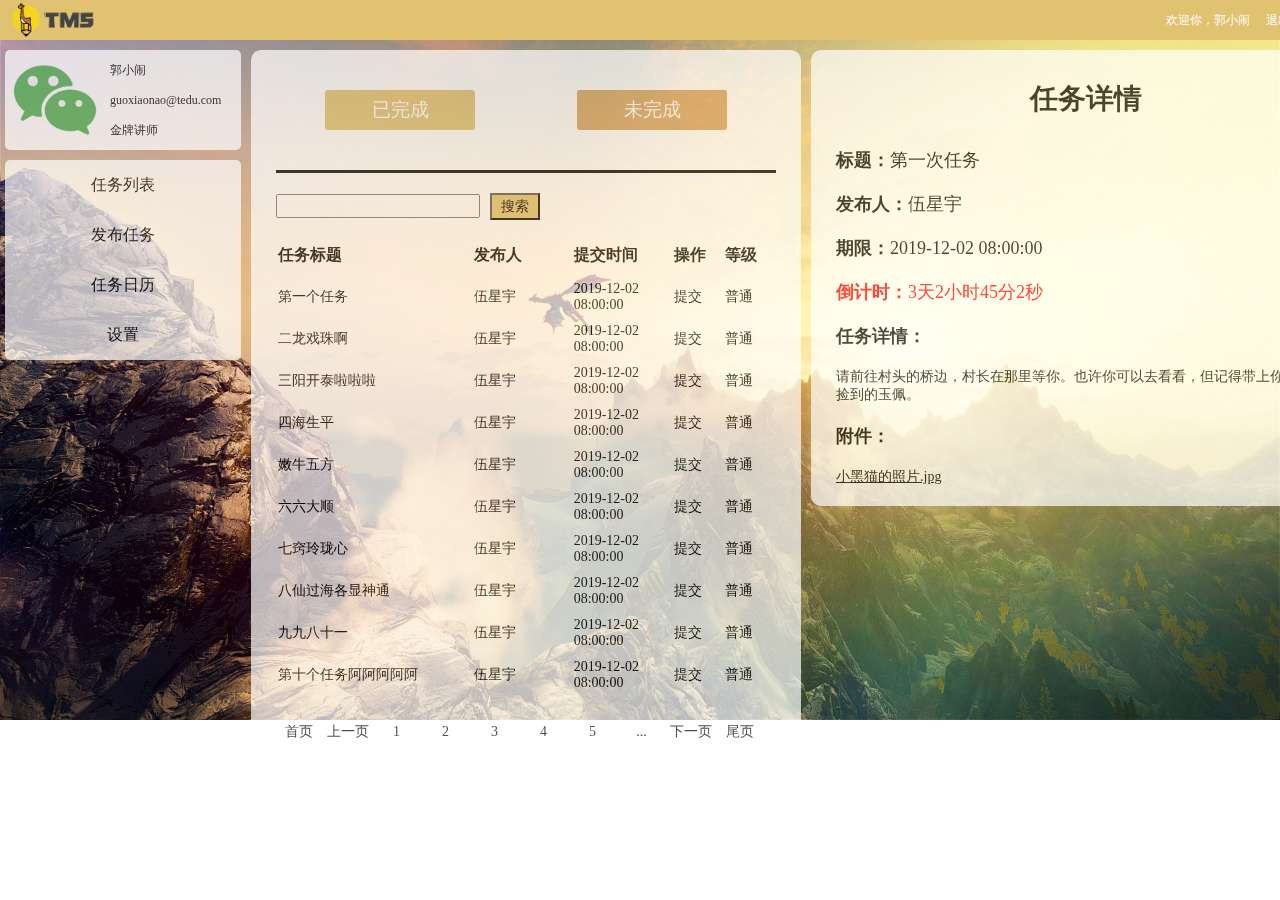
<file: templates/index.html>
<!DOCTYPE html>
<html lang="en">
<head>
    <meta charset="UTF-8">
    <title>TMS</title>
    <link rel="stylesheet" href="/static/css/tms.css">
    <script src="/static/js/jquery.min.js"></script>
    <script src="/static/js/tms.js"></script>
</head>
<body>

    <img src="/static/images/bg_img1.jpg" alt="" id="bg_img1">

    <div id="header">
        <div class="header">
            <div class="head_logo">
                <img src="../static/images/logo.png" alt="">
            </div>
            <div class="head_info">
                <span>欢迎你，郭小闹</span>
                <span><a href="./login.html">退出登录</a></span>
            </div>
        </div>
    </div>

    <div id="content">
        <div class="content">

            <div class="info_list">
                <div class="user_info">
                    <div class="user_img">
                        <img src="/static/images/icon_wechat.gif" alt="头像">
                    </div>
                    <div class="user_detail">
                        <span>郭小闹</span>
                        <span>guoxiaonao@tedu.com</span>
                        <span>金牌讲师</span>
                    </div>
                </div>

                <div class="task_info">
                    <div id="task_info1">任务列表
                        <ul id="task_info1_1">
                            <li><a href="#">负责的任务</a></li>
                            <li><a href="#">发布的任务</a></li>
                        </ul>
                    </div>

                    <div id="task_info2"><a href="#">发布任务</a></div>
                    <div id="task_info3"><a href="#">任务日历</a></div>
                    <div id="task_info4">设置
                        <ul id="task_info4_1">
                            <li><a href="#">修改个人信息</a></li>
                            <li><a href="#">修改偏好设置</a></li>
                        </ul>
                    </div>
                </div>
            </div>

            <div class="task_list">
                <div class="list_d_or_n">
                    <span class="list_d"><a href="#">已完成</a></span>
                    <span class="list_n"><a href="#">未完成</a></span>
                </div>
                <div class="list_line"></div>
                <div class="list_search"><input type="text" class="list_search_cnt"><input type="submit" class="list_search_sub" value="搜索"></div>
                <div class="list_detail">
                    <table rules="hsides">
                        <tr class="list_table" style="font-size: 16px">
                            <th width="200px">任务标题</th>
                            <th width="100px">发布人</th>
                            <th width="100px">提交时间</th>
                            <th width="50px">操作</th>
                            <th width="50px">等级</th>
                        </tr>
                        <tr class="list_table">
                            <td><a href="#">第一个任务</a></td>
                            <td>伍星宇</td>
                            <td>2019-12-02 08:00:00</td>
                            <td><a href="#">提交</a></td>
                            <td>普通</td>
                        </tr>
                        <tr class="list_table">
                            <td><a href="#">二龙戏珠啊</a></td>
                            <td>伍星宇</td>
                            <td>2019-12-02 08:00:00</td>
                            <td><a href="#">提交</a></td>
                            <td>普通</td>
                        </tr>
                        <tr class="list_table">
                            <td><a href="#">三阳开泰啦啦啦</a></td>
                            <td>伍星宇</td>
                            <td>2019-12-02 08:00:00</td>
                            <td><a href="#">提交</a></td>
                            <td>普通</td>
                        </tr>
                        <tr class="list_table">
                            <td><a href="#">四海生平</a></td>
                            <td>伍星宇</td>
                            <td>2019-12-02 08:00:00</td>
                            <td><a href="#">提交</a></td>
                            <td>普通</td>
                        </tr>
                        <tr class="list_table">
                            <td><a href="#">嫩牛五方</a></td>
                            <td>伍星宇</td>
                            <td>2019-12-02 08:00:00</td>
                            <td><a href="#">提交</a></td>
                            <td>普通</td>
                        </tr>
                        <tr class="list_table">
                            <td><a href="#">六六大顺</a></td>
                            <td>伍星宇</td>
                            <td>2019-12-02 08:00:00</td>
                            <td><a href="#">提交</a></td>
                            <td>普通</td>
                        </tr>
                        <tr class="list_table">
                            <td><a href="#">七窍玲珑心</a></td>
                            <td>伍星宇</td>
                            <td>2019-12-02 08:00:00</td>
                            <td><a href="#">提交</a></td>
                            <td>普通</td>
                        </tr>
                        <tr class="list_table">
                            <td><a href="#">八仙过海各显神通</a></td>
                            <td>伍星宇</td>
                            <td>2019-12-02 08:00:00</td>
                            <td><a href="#">提交</a></td>
                            <td>普通</td>
                        </tr>
                        <tr class="list_table">
                            <td><a href="#">九九八十一</a></td>
                            <td>伍星宇</td>
                            <td>2019-12-02 08:00:00</td>
                            <td><a href="#">提交</a></td>
                            <td>普通</td>
                        </tr>
                        <tr class="list_table">
                            <td><a href="#">第十个任务阿阿阿阿阿</a></td>
                            <td>伍星宇</td>
                            <td>2019-12-02 08:00:00</td>
                            <td><a href="#">提交</a></td>
                            <td>普通</td>
                        </tr>
                    </table>
                </div>
                <div class="list_pages">
                    <span><a href="#">首页</a></span>
                    <span><a href="#">上一页</a></span>
                    <span><a href="#" name="1">1</a></span>
                    <span><a href="#" name="2">2</a></span>
                    <span><a href="#" name="3">3</a></span>
                    <span><a href="#" name="4">4</a></span>
                    <span><a href="#" name="5">5</a></span>
                    <span>...</span>
                    <span><a href="#">下一页</a></span>
                    <span><a href="#">尾页</a></span>
                </div>
            </div>

            <div class="task_detail">
                <div class="task_detail_detail">
                    任务详情
                </div>
                <div class="task_detail_title">
                    <b>标题：</b>第一次任务
                </div>
                <div class="task_detail_pub">
                    <b>发布人：</b>伍星宇
                </div>
                <div class="task_detail_ddl">
                    <b>期限：</b>2019-12-02 08:00:00
                </div>
                <div class="task_detail_djs">
                    <b>倒计时：</b>3天2小时45分2秒
                </div>
                <div class="task_detail_content1">
                    <b>任务详情：</b>
                </div>
                <div class="task_detail_content2">
                    请前往村头的桥边，村长在那里等你。也许你可以去看看，但记得带上你在野外捡到的玉佩。
                </div>
                <div class="task_detail_attach1">
                    <b>附件：</b>
                </div>
                <div class="task_detail_attach2">
                    <a href="#">小黑猫的照片.jpg</a>
                </div>
            </div>

        </div>
    </div>

    <!--<div id="footer">-->
        <!--<div class="footer">-->
            <!--&copy;2019 六进程并行小组-->
        <!--</div>-->
    <!--</div>-->

    <script src="/static/js/tms.js"></script>

</body>
</html>
</file>
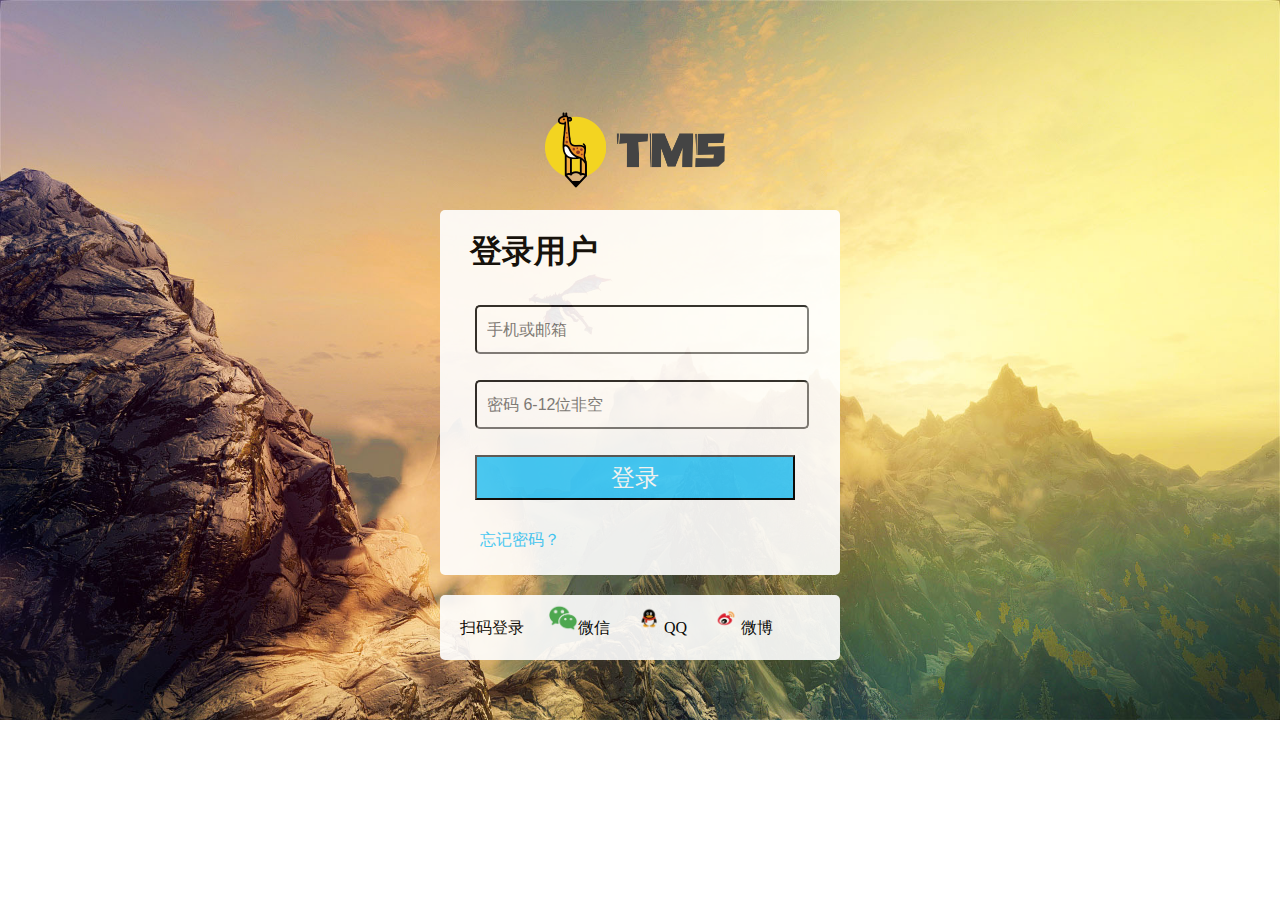
<file: templates/login.html>
<!DOCTYPE html>
<html lang="en">
<head>
    <meta charset="UTF-8">
    <title>TMS-登录</title>
    <link rel="stylesheet" href="/static/css/tms.css">
</head>
<body>

    <img src="/static/images/bg_img1.jpg" alt="" id="bg_img1">

    <div id="log_cnt">
        <div id="log_logo">
            <img src="/static/images/logo.png" alt="">
        </div>
        <div id="log_form">
            <span class="form_title">登录用户</span>
            <form action="#">

            <span>
                <input type="text" placeholder="手机或邮箱" name="account" class="log_form_input">
            </span>
            <span>
                <input type="password" placeholder="密码 6-12位非空" name="password" class="log_form_input">
            </span>
            <span>
                <input type="submit" value="登录" class="log_form_sub">
            </span>
            <span class="log_act">
                <a href="#">忘记密码？</a>
            </span>

            </form>
        </div>

        <div id="scan">
            <span>扫码登录</span>
            <span>
                <a href="#">
                    <img src="/static/images/icon_wechat.gif" alt="">微信
                </a>
            </span>
            <span>
                <a href="#">
                    <img src="/static/images/icon_QQ.gif" alt="">QQ
                </a>
            </span>
            <span>
                <a href="#">
                    <img src="/static/images/icon_weibo.gif" alt="">微博
                </a>
            </span>

        </div>
    </div>



    <div id="log_footer">
        &copy;2019 六进程并行小组
    </div>
</body>
</html>
</file>
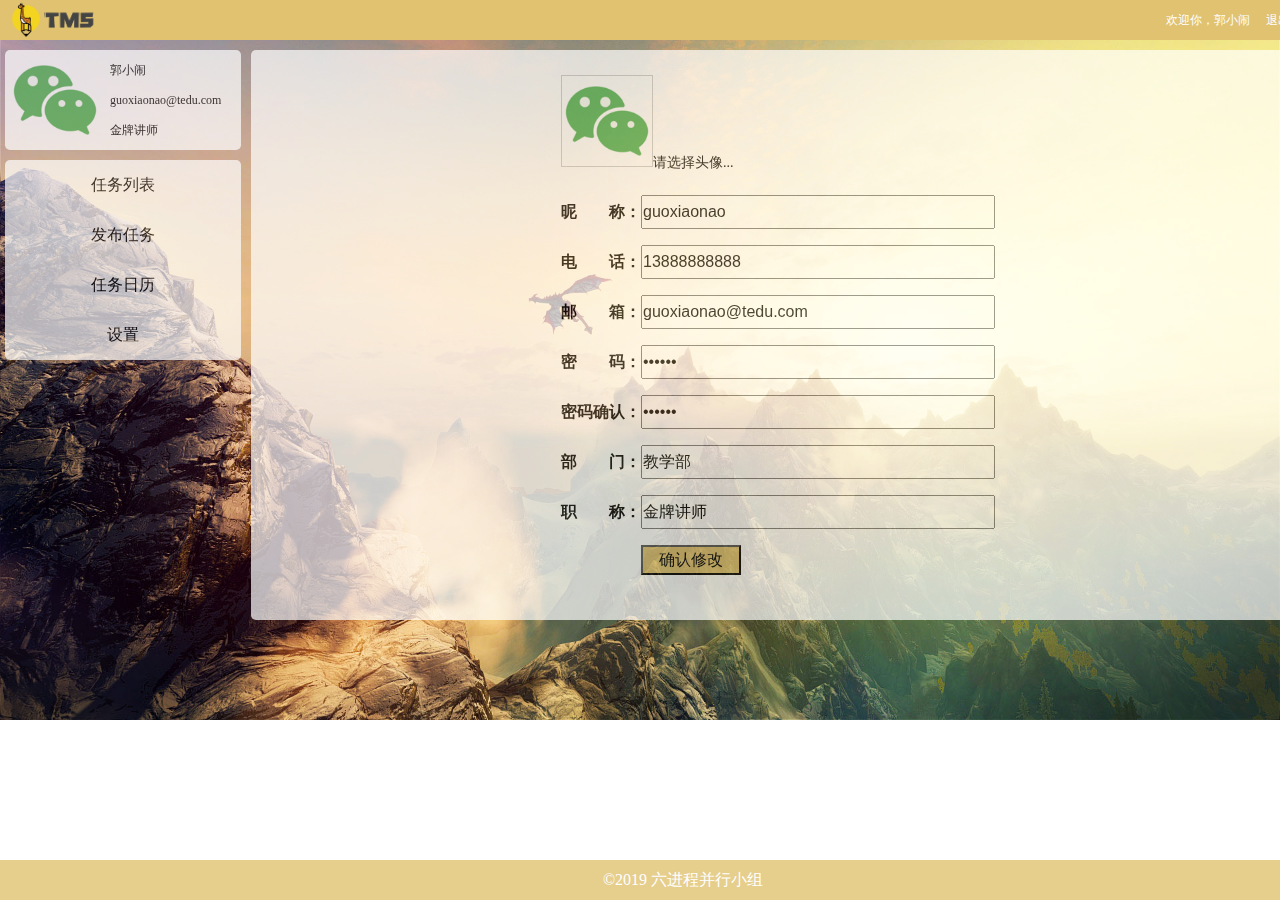
<file: templates/mdf_user.html>
<!DOCTYPE html>
<html lang="en">
<head>
    <meta charset="UTF-8">
    <title>TMS</title>
    <link rel="stylesheet" href="/static/css/tms.css">
    <script src="/static/js/jquery.min.js"></script>
    <script src="/static/js/tms.js"></script>
</head>
<body>

    <img src="/static/images/bg_img1.jpg" alt="" id="bg_img1">

    <div id="header">
        <div class="header">
            <div class="head_logo">
                <img src="../static/images/logo.png" alt="">
            </div>
            <div class="head_info">
                <span>欢迎你，郭小闹</span>
                <span><a href="./login.html">退出登录</a></span>
            </div>
        </div>
    </div>

    <div id="content">
        <div class="content">

            <div class="info_list">
                <div class="user_info">
                    <div class="user_img">
                        <img src="/static/images/icon_wechat.gif" alt="头像">
                    </div>
                    <div class="user_detail">
                        <span>郭小闹</span>
                        <span>guoxiaonao@tedu.com</span>
                        <span>金牌讲师</span>
                    </div>
                </div>

                <div class="task_info">
                    <div id="task_info1">任务列表
                        <ul id="task_info1_1">
                            <li><a href="#">负责的任务</a></li>
                            <li><a href="#">发布的任务</a></li>
                        </ul>
                    </div>

                    <div id="task_info2"><a href="#">发布任务</a></div>
                    <div id="task_info3"><a href="#">任务日历</a></div>
                    <div id="task_info4">设置
                        <ul id="task_info4_1">
                            <li><a href="#">修改个人信息</a></li>
                            <li><a href="#">修改偏好设置</a></li>
                        </ul>
                    </div>
                </div>
            </div>

            <div class="mdf_user">
                <div class="mdf_user_form">
                    <form action="">
                        <div class="mdf_img"><img src="/static/images/icon_wechat.gif" alt=""><a href="#">请选择头像...</a></div>
                        <div><b>昵&nbsp;&nbsp;&nbsp;&nbsp;&nbsp;&nbsp;&nbsp;&nbsp;称：</b><input type="text" name="username" value="guoxiaonao"></div>
                        <div><b>电&nbsp;&nbsp;&nbsp;&nbsp;&nbsp;&nbsp;&nbsp;&nbsp;话：</b><input type="text" name="tel" value="13888888888"></div>
                        <div><b>邮&nbsp;&nbsp;&nbsp;&nbsp;&nbsp;&nbsp;&nbsp;&nbsp;箱：</b><input type="text" name="email" value="guoxiaonao@tedu.com"></div>
                        <div><b>密&nbsp;&nbsp;&nbsp;&nbsp;&nbsp;&nbsp;&nbsp;&nbsp;码：</b><input type="password" name="password" value="123456"></div>
                        <div><b>密码确认：</b><input type="password" name="password_c" value="123456"></div>
                        <div><b>部&nbsp;&nbsp;&nbsp;&nbsp;&nbsp;&nbsp;&nbsp;&nbsp;门：</b><input type="text" name="dep" value="教学部"></div>
                        <div><b>职&nbsp;&nbsp;&nbsp;&nbsp;&nbsp;&nbsp;&nbsp;&nbsp;称：</b><input type="text" name="title" value="金牌讲师"></div>
                        <div><input type="submit" value="确认修改" class="mdf_btn"></div>
                    </form>
                </div>
            </div>

        </div>
    </div>


    <div id="footer">
        <div class="footer">
            &copy;2019 六进程并行小组
        </div>
    </div>

    <script src="/static/js/tms.js"></script>

</body>
</html>
</file>
<file: static/css/tms.css>
*{
    padding: 0;
    margin: 0;
}
a{
    text-decoration: none;
    color: #fff;
}


/*编写注册页面*/
#bg_img1{
    position: fixed;
    width: 100%;
}
#log_cnt{
    position: fixed;
    left: 50%;
    top: 90px;
    margin-left: -200px;
    width: 400px;
    /*height: 600px;*/
}
#log_logo{
    width: 400px;
    height: 100px;
    margin: 10px 0;
}
#log_logo img{
    width: 200px;
    height: 90px;
    margin: 5px 100px;
}
#log_form{
    width: 400px;
    /*height: 450px;*/
    margin: 10px 0;
    background-color: #fff;
    opacity: 0.9;
    border-radius: 5px;
}
#log_form span{
    display: block;
    width: 380px;
    margin-left: 10px;
    margin-top: 10px;
    height: 65px;
}
#log_form .form_title{
    font-size: 32px;
    font-weight: bold;
    padding-top: 20px;
    margin-left: 30px;
}
#log_form .log_form_input{
    width: 320px;
    height: 45px;
    margin-left: 25px;
    border-radius: 5px;
    font-size: 16px;
    padding-left: 10px;
}
#log_form .log_form_sub {
    width: 320px;
    height: 45px;
    margin-left: 25px;
    font-size: 24px;
    background-color: #3cccff;
    color: #fff;
}
#log_form .log_act{
    width: 320px;
    height: 45px;
    margin-left: 40px;
    font-size: 16px;
}
#log_form .log_act a{
        color: #3cccff;
}
#log_footer{
    color: #fff;
    position: fixed;
    bottom: 0;
    margin: 10px auto;
    width: 1366px;
    text-align: center;
}
/*注册页面编写结束*/



/*登录页面编写*/
#scan{
    width: 400px;
    height: 65px;
    background-color: #fff;
    opacity: 0.9;
    border-radius: 5px;
    margin-top: 20px;
    line-height: 65px;
}
#scan img{
    width: 30px;
    height: 30px;
}
#scan span{
    margin-left: 20px;
    display: inline-block;
}
#scan span a{
    color: #000;
}
/*登录页面结束*/

/*页面header样式编写*/
#header{
    width: 100%;
    height: 40px;
    position: fixed;
    top: 0;
    background-color: rgb(224,194,113);
}
#header .header{
    width: 1366px;
    height: 40px;
    margin: 0 auto;
    overflow: hidden;
}
#header .header .head_logo img{
    width: 90px;
    height: 40px;
    margin: 0 10px;
    float: left;
    overflow: hidden;
}
#header .header .head_info{
    width: 200px;
    height: 40px;
    float: right;
}
#header .header .head_info span{
    font-size: 12px;
    display: inline-block;
    width: 100px;
    line-height: 40px;
    color: #fff;
    float: left;
}
/*页面header样式编写结束*/

/*页面主体部分*/
#content{
    width: 100%;
    height: 668px;
    position: fixed;
    top: 50px;
}
#content .content{
    width: 1366px;
    margin: 0 auto;
    overflow: hidden;
    opacity: 0.7;
}
#content .content .info_list{
    width: 236px;
    margin: 0 5px;
    float: left;
}
#content .content .info_list .user_info{
    width: 236px;
    overflow: hidden;
    background-color: #fff;
    border-radius: 5px;
}
#content .content .info_list .user_info .user_img{
    width: 90px;
    height: 90px;
    margin: 5px;
    float: left;
}
#content .content .info_list .user_info .user_img img{
    width: 90px;
    height: 90px;
}
#content .content .info_list .user_info .user_detail{
    width: 126px;
    height: 90px;
    margin: 5px;
    float: left;
}
#content .content .info_list .user_info .user_detail span{
    display: block;
    width: 126px;
    height: 30px;
    line-height: 30px;
    font-size: 12px;
}
#content .content .info_list .task_info{
    width: 236px;
    margin-top: 10px;
    background-color: #fff;
    border-radius: 5px;
}
#content .content .info_list .task_info a{
    color: #000;
}
#content .content .info_list .task_info div{
    width: 236px;
    height: 50px;
    line-height: 50px;
    text-align: center;
    border-radius: 5px;
    font-size: 16px;
}
#content .content .info_list .task_info div:hover{
    background-color: rgb(224,194,113);
}
#task_info1_1,#task_info4_1{
    display: none;
    position: absolute;
    width: 200px;
    left: 278px;
    top: 110px;
    background-color: rgb(224,194,113);
    /*opacity: 0.9;*/
    border-radius: 5px;
    list-style-type: none;

}
#task_info4_1{
    top: 260px;
}
#task_info1_1 li{
    width: 100%;
    height: 50px;
    line-height: 50px;
    text-align: center;
    z-index: 99;
}
#task_info1_1 li:hover,
#task_info4_1 li:hover{
    background-color: #D8A566;
}
#task_info1_1 li a{
    color: #000;
}
#content .content .task_list,
#content .content .task_detail{
    width: 550px;
    background-color: #fff;
    border-radius: 10px;
    margin: 0 5px;
    float: left;
}
#content .content .task_list .list_d_or_n{
    width: 500px;
    height: 100px;
    margin: 0 auto;
}
#content .content .task_list .list_d_or_n span{
    display: inline-block;
    width: 150px;
    height: 40px;
    margin: 40px 49px 10px;
    background-color: rgb(224,194,113);
    border-radius: 3px;
    color: #fff;
    text-align: center;
    line-height: 40px;
    font-size: larger;
}
#content .content .task_list .list_d_or_n .list_n{
    background-color: #D8A566;
}
#content .content .task_list .list_search{
    width: 500px;
    height: 40px;
    margin: 0 auto;
}
#content .content .task_list .list_search .list_search_cnt{
    width: 200px;
    height: 20px;
}
#content .content .task_list .list_search .list_search_sub{
    display: inline-block;
    width: 50px;
    height: 27px;
    margin-left: 10px;
    font-size: 14px;
    background-color: rgb(224,194,113);
}
#content .content .task_list .list_line{
    border-bottom: 3px solid #000;
    width: 500px;
    margin: 20px auto;
}
#content .content .task_list .list_detail{
    width: 500px;
    margin: 0 auto 20px;
}
#content .content .task_list .list_detail table .list_table{
    width: 500px;
    height: 40px;
    text-align: left;
    font-size: 14px;
}
#content .content .task_list .list_detail table .list_table:hover{
    background-color: rgb(224,194,113);
}
#content .content .task_list .list_detail table .list_table td a{
    color: #000;
}
#content .content .task_list .list_pages{
    width: 500px;
    height: 30px;
    margin: 0 auto 30px;
}
#content .content .task_list .list_pages span{
    display: inline-block;
    width: 45px;
    line-height: 30px;
    font-size: 14px;
    text-align: center;
}
#content .content .task_list .list_pages span a{
    color: #000;
}
#content .content .task_detail .task_detail_detail{
    width: 500px;
    margin: 30px auto;
    font-size: 28px;
    text-align: center;
    font-weight: bolder;
}
#content .content .task_detail .task_detail_title,
#content .content .task_detail .task_detail_pub,
#content .content .task_detail .task_detail_ddl,
#content .content .task_detail .task_detail_djs,
#content .content .task_detail .task_detail_content1,
#content .content .task_detail .task_detail_attach1{
    width: 500px;
    margin: 0 auto 20px;
    font-size: 18px;
}
#content .content .task_detail .task_detail_djs{
    color: red;
}
#content .content .task_detail .task_detail_content2,
#content .content .task_detail .task_detail_attach2{
    width: 500px;
    margin: 0 auto 20px;
    font-size: 14px;
}
#content .content .task_detail .task_detail_attach2 a{
    color: #000;
    text-decoration: underline black;
}
/*页面主体编写完毕*/

/*修改信息部分编写*/
#content .content .mdf_user{
    width: 1110px;
    background-color: #fff;
    border-radius: 5px;
    margin: 0 5px;
    float: left;
}
#content .content .mdf_user .mdf_user_form{
    width: 500px;
    margin: 25px auto;
}
#content .content .mdf_user .mdf_user_form form div{
    width: 500px;
    height: 50px;
    margin: 0 5px;
}
#content .content .mdf_user .mdf_user_form form .mdf_img{
    height: 90px;
    margin-bottom: 30px;
}
#content .content .mdf_user .mdf_user_form form .mdf_img img{
    width: 90px;
    height: 90px;
    border: solid 1px #ccc;
}
#content .content .mdf_user .mdf_user_form form .mdf_img a{
    color: black;
    font-size: 14px;
}
#content .content .mdf_user .mdf_user_form form div input{
    width: 350px;
    height: 30px;
    font-size: 16px;
}
#content .content .mdf_user .mdf_user_form form div .mdf_btn{
    width: 100px;
    margin-left: 80px;
    background-color: rgb(224,194,113);
}

/*页脚部分编写*/
#footer{
    width: 100%;
    height: 40px;
    background-color: rgb(224,194,113);
    color: white;
    position: fixed;
    bottom: 0;
    opacity: 0.8;
}
#footer .footer{
    width: 1366px;
    margin: 0 auto;
    height: 40px;
    text-align: center;
    line-height: 40px;
}
/*页脚部分编写完毕*/
</file>
